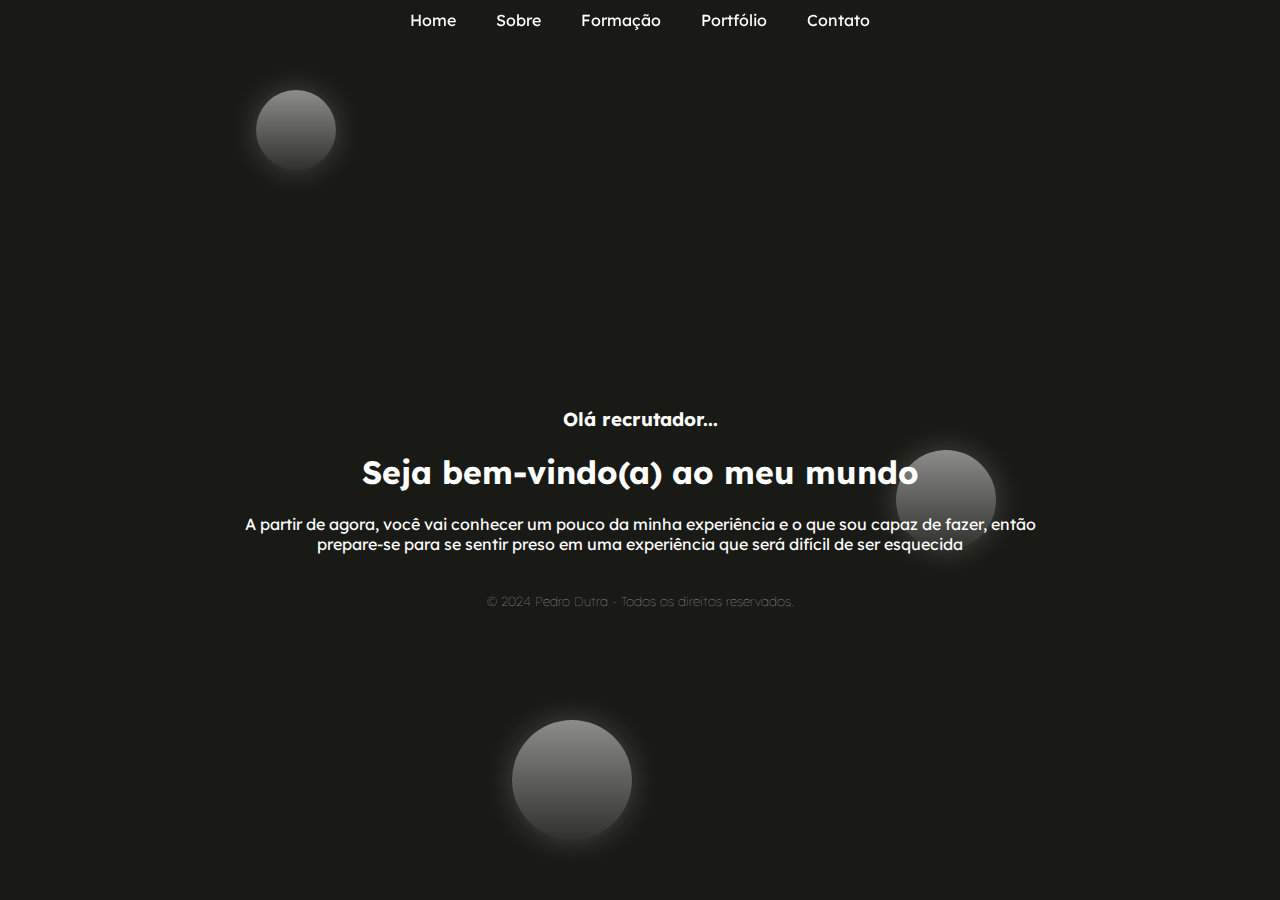
<file: index.html>
<!DOCTYPE html>
<html lang="pt-br">
<head>
    <meta charset="UTF-8">
    <meta name="viewport" content="width=device-width, initial-scale=1.0">
    <title>Portfolio Pedro Dutra</title>
    <link href="https://fonts.googleapis.com/css2?family=Lexend:wght@300;400;600&display=swap" rel="stylesheet">
    <link rel="stylesheet" href="styles.css">
</head>
<body>
    <header>
        <nav>
            <ul>
                <li><a href="index.html">Home</a></li>
                <li><a href="sobre/sobre.html">Sobre</a></li>
                <li><a href="formacao/formacao.html">Formação</a></li>
                <li><a href="portfolio/portfolio.html">Portfólio</a></li>
                <li><a href="contato/contato.html">Contato</a></li>
            </ul>
        </nav>
    </header>

    <main>
        <section>
            <h3>Olá recrutador...</h3>
            <h1>Seja bem-vindo(a) ao meu mundo</h1>
            <p>A partir de agora, você vai conhecer um pouco da minha experiência e o que sou capaz de fazer, então prepare-se para se sentir preso em uma experiência que será difícil de ser esquecida</p>
        </section>
    </main>

    <footer>
        <p>&copy; 2024 Pedro Dutra - Todos os direitos reservados.</p>
    </footer>

    <div class="ball1"></div>
    <div class="ball2"></div>
    <div class="ball3"></div>
</body>
</html>
</file>
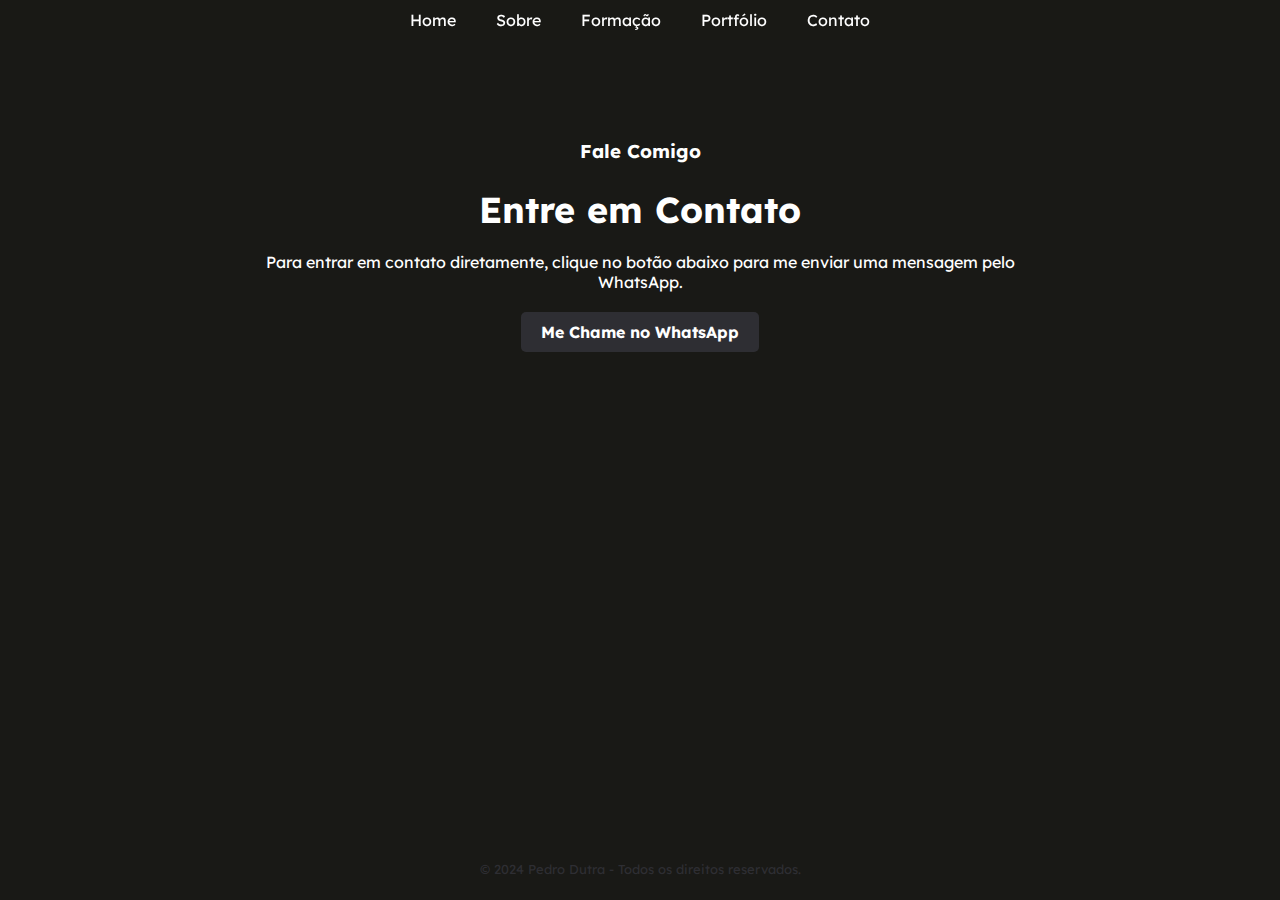
<file: contato/contato.html>
<!DOCTYPE html>
<html lang="pt-br">
<head>
    <meta charset="UTF-8">
    <meta name="viewport" content="width=device-width, initial-scale=1.0">
    <title>Contato - Pedro Dutra</title>
    <link href="https://fonts.googleapis.com/css2?family=Lexend:wght@300;400;600&display=swap" rel="stylesheet">
    <link rel="stylesheet" href="styles.css">
</head>
<body>
    <header>
        <nav>
            <ul>
                <li><a href="../index.html">Home</a></li>
                <li><a href="../sobre/sobre.html">Sobre</a></li>
                <li><a href="../formacao/formacao.html">Formação</a></li>
                <li><a href="../portfolio/portfolio.html">Portfólio</a></li>
                <li><a href="contato.html">Contato</a></li>
            </ul>
        </nav>
    </header>

    <main>
        <section>
            <h3>Fale Comigo</h3>
            <h1>Entre em Contato</h1>
            <p>Para entrar em contato diretamente, clique no botão abaixo para me enviar uma mensagem pelo WhatsApp.</p>
            
            <a href="https://wa.me/5524993197746?text=Olá%20Pedro,%20eu%20gostaria%20de%20discutir%20o%20seguinte:" class="botao" target="_blank">Me Chame no WhatsApp</a>
        </section>
    </main>

    <footer>
        <p>&copy; 2024 Pedro Dutra - Todos os direitos reservados.</p>
    </footer>
</body>
</html>
</file>
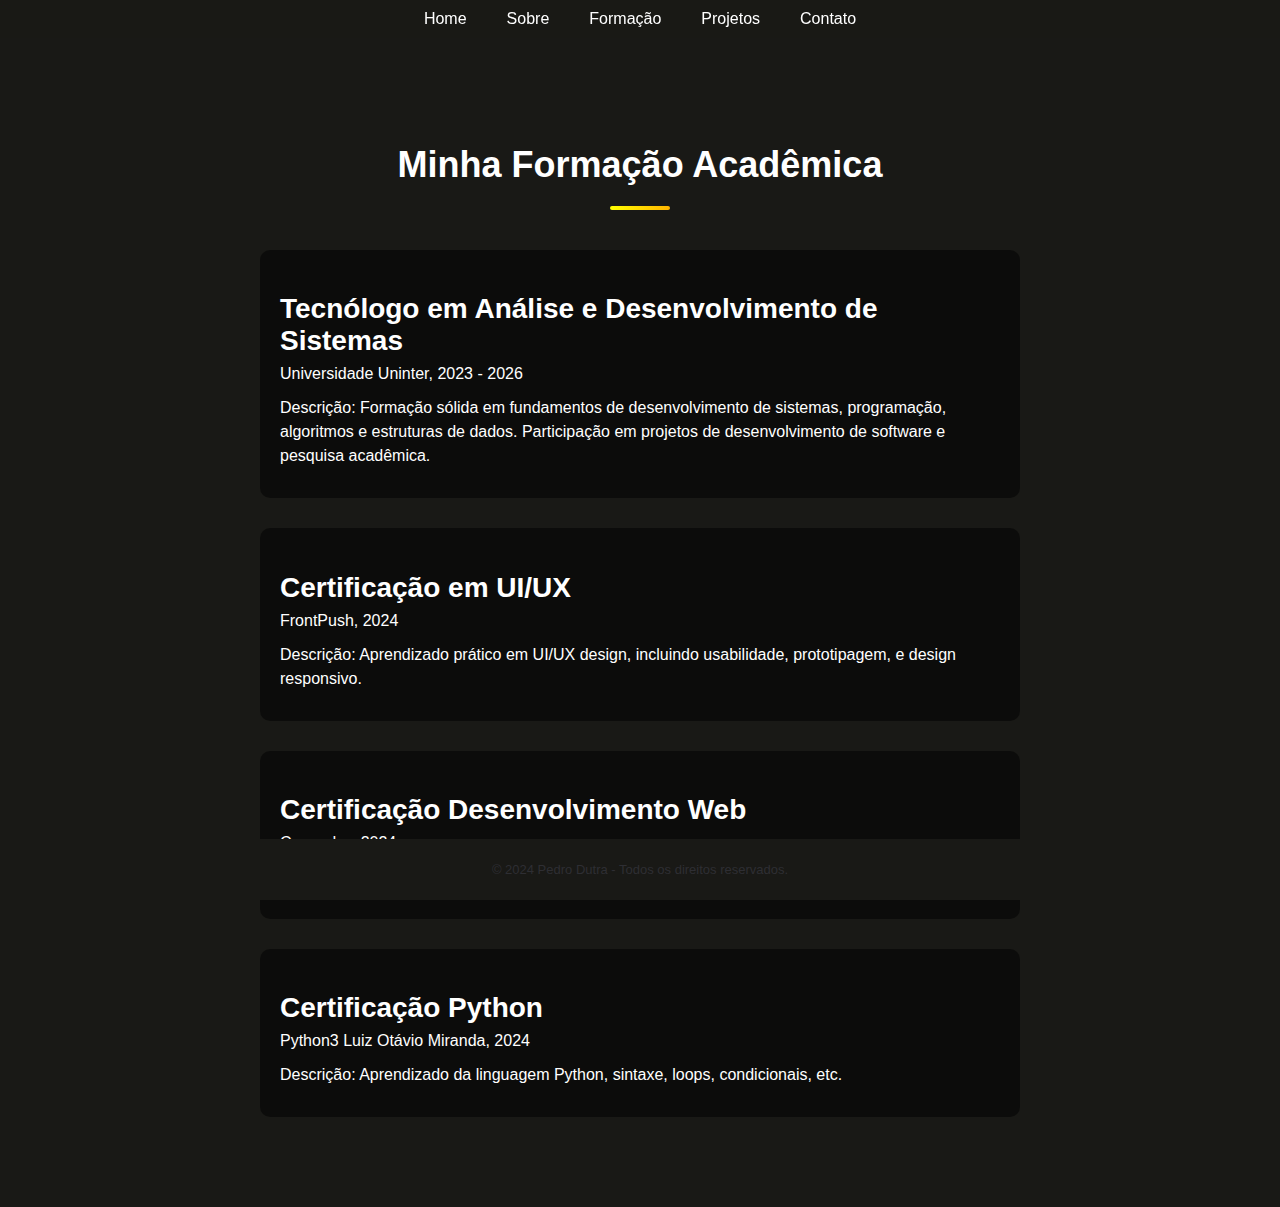
<file: formacao/formacao.html>
<!DOCTYPE html>
<html lang="pt-BR">
<head>
    <meta charset="UTF-8">
    <meta name="viewport" content="width=device-width, initial-scale=1.0">
    <title>Formação - Pedro Dutra</title>
    <link rel="stylesheet" href="estilos.css"> <!-- Link para o CSS principal -->
</head>
<body>

    <!-- HEADER -->
    <header>
        <nav>
            <ul>
                <li><a href="../index.html">Home</a></li>
                <li><a href="../sobre/sobre.html">Sobre</a></li>
                <li><a href="formacao/formacao.html">Formação</a></li>
                <li><a href="../portfolio/portfolio.html">Projetos</a></li>
                <li><a href="../contato/contato.html">Contato</a></li>
            </ul>
        </nav>
    </header>

    <!-- MAIN -->
    <main>
        <section class="formacao">
            <h1>Minha Formação Acadêmica</h1>
            <div class="linha"></div>

            <div class="formacao-item">
                <h2>Tecnólogo em Análise e Desenvolvimento de Sistemas</h2>
                <p>Universidade Uninter, 2023 - 2026</p>
                <p>Descrição: Formação sólida em fundamentos de desenvolvimento de sistemas, programação, algoritmos e estruturas de dados. Participação em projetos de desenvolvimento de software e pesquisa acadêmica.</p>
            </div>

            <div class="formacao-item">
                <h2>Certificação em UI/UX</h2>
                <p>FrontPush, 2024</p>
                <p>Descrição: Aprendizado prático em UI/UX design, incluindo usabilidade, prototipagem, e design responsivo.</p>
            </div>

            <div class="formacao-item">
                <h2>Certificação Desenvolvimento Web</h2>
                <p>Curso.dev, 2024</p>
                <p>Descrição: Aprendizado de várias tecnologias como React.JS, Node.JS, Docker, Git, entre outras.</p>
            </div>

            <div class="formacao-item">
                <h2>Certificação Python</h2>
                <p>Python3 Luiz Otávio Miranda, 2024</p>
                <p>Descrição: Aprendizado da linguagem Python, sintaxe, loops, condicionais, etc.</p>
            </div>
        </section>
    </main>

    <!-- FOOTER -->
    <footer>
        <p>© 2024 Pedro Dutra - Todos os direitos reservados.</p>
    </footer>

</body>
</html>
</file>
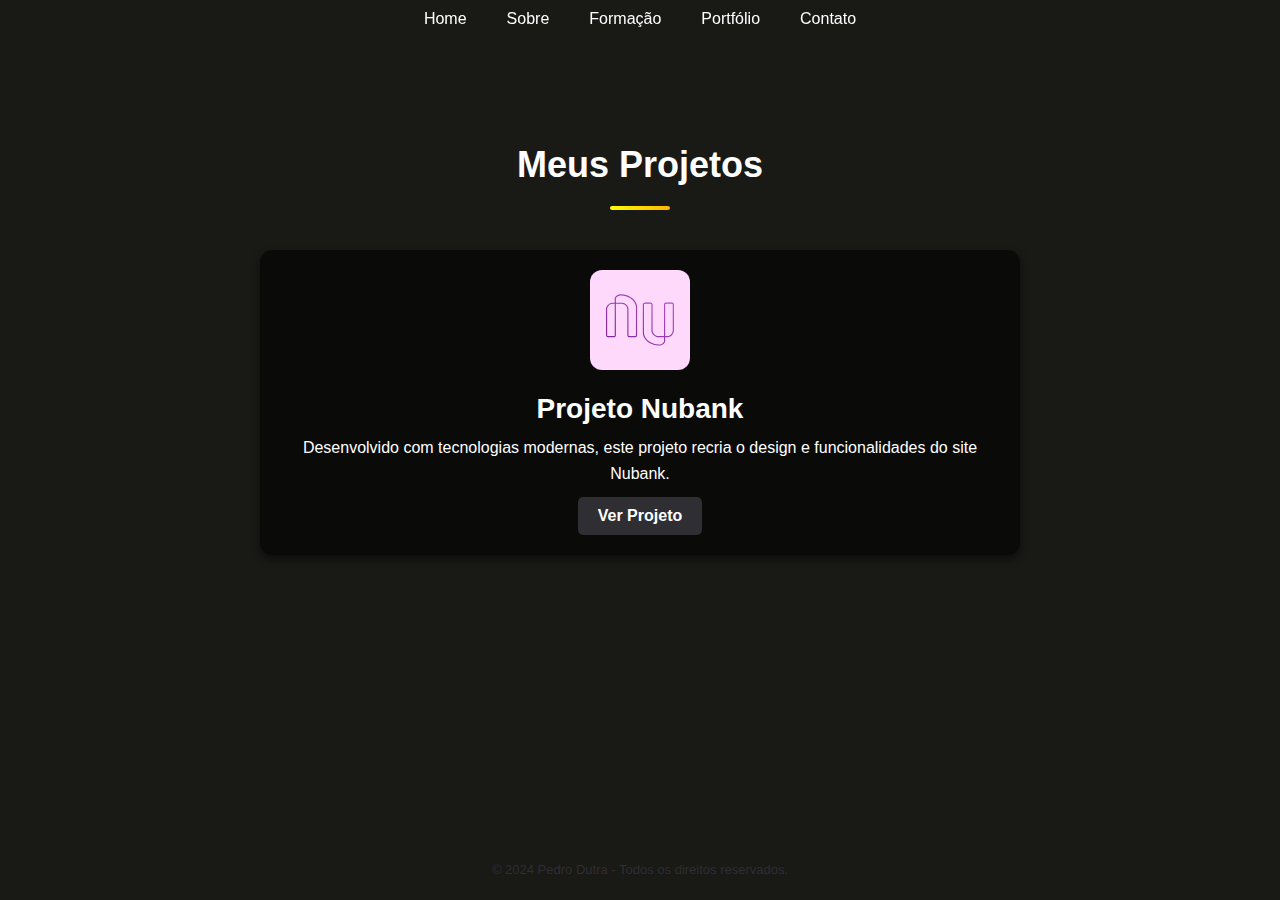
<file: portfolio/portfolio.html>
<!DOCTYPE html>
<html lang="pt-BR">
<head>
    <meta charset="UTF-8">
    <meta name="viewport" content="width=device-width, initial-scale=1.0">
    <title>Projetos - Pedro Dutra</title>
    <link rel="stylesheet" href="estilos1.css">
</head>
<body>

    <!-- HEADER -->
    <header>
        <nav>
            <ul>
                <li><a href="../index.html">Home</a></li>
                <li><a href="../sobre/sobre.html">Sobre</a></li>
                <li><a href="../formacao/formacao.html">Formação</a></li>
                <li><a href="portfolio/portfolio.html">Portfólio</a></li>
                <li><a href="../contato/contato.html">Contato</a></li>
            </ul>
        </nav>
    </header>

    <!-- MAIN -->
    <main>
        <section class="projetos">
            <h1>Meus Projetos</h1>
            <div class="linha"></div>

            <div class="projeto-item">
                <div class="logo-container">
                    <img src="../svgs/Union (1).svg" alt="Logo do Projeto" class="logo">
                </div>
                <h2>Projeto Nubank</h2>
                <p>Desenvolvido com tecnologias modernas, este projeto recria o design e funcionalidades do site Nubank.</p>
                <a href="https://projeto-nubank-chi.vercel.app" class="botao" target="_blank">Ver Projeto</a>
            </div>

            <!-- Adicione mais projetos aqui -->
            
        </section>
    </main>

    <!-- FOOTER -->
    <footer>
        <p>© 2024 Pedro Dutra - Todos os direitos reservados.</p>
    </footer>

</body>
</html>
</file>
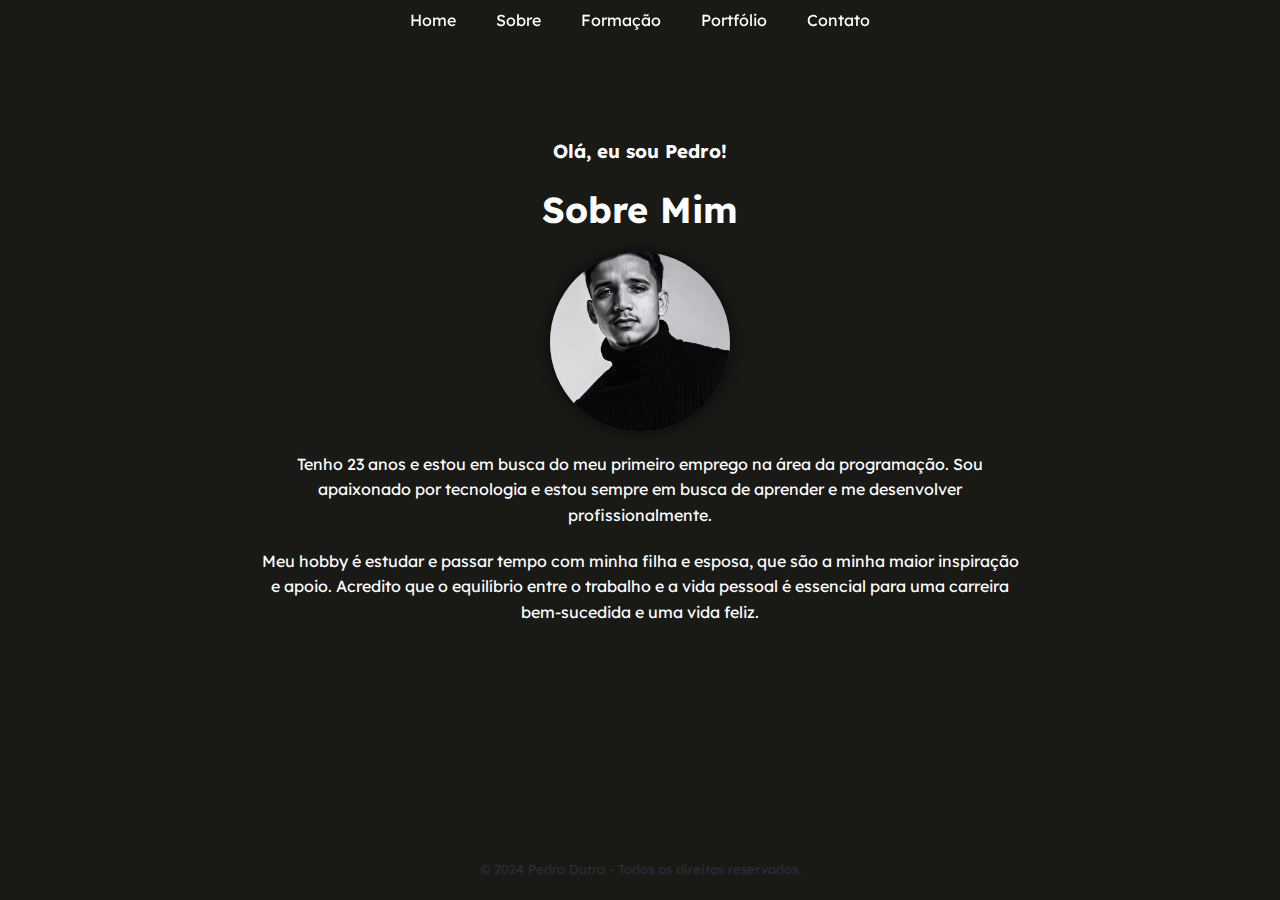
<file: sobre/sobre.html>
<!DOCTYPE html>
<html lang="pt-br">
<head>
    <meta charset="UTF-8">
    <meta name="viewport" content="width=device-width, initial-scale=1.0">
    <title>Sobre Mim - Pedro Dutra</title>
    <link href="https://fonts.googleapis.com/css2?family=Lexend:wght@300;400;600&display=swap" rel="stylesheet">
    <link rel="stylesheet" href="styles.css">
</head>
<body>
    <header>
        <nav>
            <ul>
                <li><a href="../index.html">Home</a></li>
                <li><a href="../sobre/sobre.html">Sobre</a></li>
                <li><a href="../formacao/formacao.html">Formação</a></li>
                <li><a href="../portfolio/portfolio.html">Portfólio</a></li>
                <li><a href="../contato/contato.html">Contato</a></li>
            </ul>
        </nav>
    </header>

    <main>
        <section class="sobre-mim">
            <h3>Olá, eu sou Pedro!</h3>
            <h1>Sobre Mim</h1>
            <div class="foto-container">
                <img src="Imagem do WhatsApp de 2024-08-24 à(s) 18.47.43_64488193.jpg" alt="Foto de Pedro" class="foto">
            </div>
            <p>Tenho 23 anos e estou em busca do meu primeiro emprego na área da programação. Sou apaixonado por tecnologia e estou sempre em busca de aprender e me desenvolver profissionalmente.</p>
            <p>Meu hobby é estudar e passar tempo com minha filha e esposa, que são a minha maior inspiração e apoio. Acredito que o equilíbrio entre o trabalho e a vida pessoal é essencial para uma carreira bem-sucedida e uma vida feliz.</p>
        </section>
    </main>

    <footer>
        <p>&copy; 2024 Pedro Dutra - Todos os direitos reservados.</p>
    </footer>
</body>
</html>
</file>
<file: styles.css>
/* Olá avaliador, bom eu não sou muito bom comentando, então irei arrancar de voce boas risadas, bom trabalho e tmj!
OBS: Me da nota alta, pelo amor de Deus
decidi fazer a estilização em arquivos separados pois
estou acostumado a utilizar sass e não gosto de arquivos grande */


body {
    font-family: 'Lexend', sans-serif;
    margin: 0;
    padding: 0;
    background-color: #191916;
    color: white;
    overflow: hidden;
    display: flex;
    flex-direction: column;
    align-items: center;
    justify-content: center;
    height: 100vh;
}

header {
    width: 100%;
    background: rgba(25, 25, 22, 0.1);
    position: fixed;
    top: 0;
    left: 0;
    padding: 10px 0;
    z-index: 1000;
}

nav ul {
    list-style: none;
    display: flex;
    justify-content: center;
    margin: 0;
    padding: 0;
}

nav ul li {
    margin: 0 0px;
    position: relative;
}

nav ul li a {
    color: white;
    text-decoration: none;
    font-weight: 400;
    padding: 10px 20px;
    transition: all 0.3s ease;
    position: relative;
    z-index: 10;
}

nav ul li a::before {    /* Apesar de você já saber, vou explicar, todos os <li> daqui pra frente estão sendo estilizados o hover */
    content: '';
    position: absolute;
    bottom: 0;
    left: 50%;
    width: 0;
    height: 2px;
    background-color: #f37712;
    transition: width 0.3s ease, left 0.3s ease;
}

nav ul li a:hover::before {
    width: 100%;
    left: 0;
}

nav ul li a:hover {
    color: #f37712;
    transform: scale(1.1);
}

main {
    margin-top: 100px;
    text-align: center;
    max-width: 800px;
    padding: 20px;
}

footer {
    position: relative;
    bottom: 10px;
    width: 100%;
    text-align: center;
    color: rgba(255, 255, 255, 0.6);
    font-size: small;
    font-weight: lighter;
}

.ball1, .ball2, .ball3 {  /* Essas aqui são as bolas que coloquei rodando pra um lado e pro outro */
    position: absolute;
    border-radius: 50%;
    background: linear-gradient(rgba(255, 255, 255, 0.5), rgba(255, 255, 255, 0.1));
    box-shadow: 0 0 30px rgba(255, 255, 255, 0.2);
}

.ball1 {
    width: 80px;
    height: 80px;
    top: 10%;
    left: 20%;
    animation: moveBall1 12s infinite alternate ease-in-out;
}

.ball2 {
    width: 100px;
    height: 100px;
    top: 50%;
    left: 70%;
    animation: moveBall2 18s infinite alternate ease-in-out;
}

.ball3 {
    width: 120px;
    height: 120px;
    top: 80%;
    left: 40%;
    animation: moveBall3 22s infinite alternate ease-in-out;
}

/* A seguir vem a estilização dos keyframes das bolas :) */

@keyframes moveBall1 {
    0% {
        transform: translate(-50%, -50%) scale(1);
    }
    100% {
        transform: translate(300%, 300%) scale(1.2);
    }
}

@keyframes moveBall2 {
    0% {
        transform: translate(-50%, -50%) scale(1);
    }
    100% {
        transform: translate(-300%, -300%) scale(0.8);
    }
}

@keyframes moveBall3 {
    0% {
        transform: translate(-50%, -50%) scale(1);
    }
    100% {
        transform: translate(400%, -400%) scale(1.1);
    }
}
</file>
<file: contato/styles.css>
body {
    display: flex;
    flex-direction: column;
    justify-content: center;
    align-items: center;
    font-family: "Lexend", sans-serif;
    font-optical-sizing: auto;
    margin: 0;
    padding: 0;
    background-color: #191916;
    color: white;
    position: relative;
    overflow-x: hidden;
}

header {
    width: 100%;
    background: rgba(25, 25, 22, 0.1);
    position: fixed;
    top: 0;
    left: 0;
    padding: 10px 0;
    z-index: 1000;
}

nav ul {
    list-style: none;
    display: flex;
    justify-content: center;
    margin: 0;
    padding: 0;
}

nav ul li {
    margin: 0 0px;
    position: relative;
}

nav ul li a {
    color: white;
    text-decoration: none;
    font-weight: 400;
    padding: 10px 20px;
    transition: all 0.3s ease;
    position: relative;
    z-index: 10;
}

nav ul li a::before {
    content: '';
    position: absolute;
    bottom: 0;
    left: 50%;
    width: 0;
    height: 2px;
    background-color: #f37712;
    transition: width 0.3s ease, left 0.3s ease;
}

nav ul li a:hover::before {
    width: 100%;
    left: 0;
}

nav ul li a:hover {
    color: #f37712;
    transform: scale(1.1);
}

main {
    max-width: 800px;
    padding: 80px 20px 20px;
    text-align: center;
}

section {
    padding: 40px 20px;
}

section h1 {
    font-size: 36px;
    margin-bottom: 20px;
}

section p {
    margin: 20px 0;
}

.botao {
    display: inline-block;
    padding: 10px 20px;
    background-color: #2e2e33;
    color: white;
    text-decoration: none;
    font-weight: bold;
    border-radius: 5px;
    transition: 0.3s ease;
}

.botao:hover {
    background-color: #444;
}

footer {
    color: #2e2e33;
    text-align: center;
    padding: 10px 0;
    font-size: small;
    position: fixed;
    bottom: 0;
    width: 100%;
    background-color: #191916;
}
</file>
<file: formacao/estilos.css>
body {
    display: flex;
    flex-direction: column;
    justify-content: center;
    align-items: center;
    font-family: "Lexend", sans-serif;
    font-optical-sizing: auto;
    margin: 0;
    padding: 0;
    background-color: #191916;
    color: white;
    position: relative;
    overflow-x: hidden; /* Para evitar rolagem horizontal */
}

header {
    width: 100%;
    background: rgba(25, 25, 22, 0.1);
    position: fixed;
    top: 0;
    left: 0;
    padding: 10px 0;
    z-index: 1000;
}

nav ul {
    list-style: none;
    display: flex;
    justify-content: center;
    margin: 0;
    padding: 0;
}

nav ul li {
    margin: 0 0px;
    position: relative;
}

nav ul li a {
    color: white;
    text-decoration: none;
    font-weight: 400;
    padding: 10px 20px;
    transition: all 0.3s ease;
    position: relative;
    z-index: 10;
}

nav ul li a::before {
    content: '';
    position: absolute;
    bottom: 0;
    left: 50%;
    width: 0;
    height: 2px;
    background-color: #f37712;
    transition: width 0.3s ease, left 0.3s ease;
}

nav ul li a:hover::before {
    width: 100%;
    left: 0;
}

nav ul li a:hover {
    color: #f37712;
    transform: scale(1.1);
}

main {
    max-width: 800px;
    padding: 80px 20px 20px; 
    text-align: left;
    margin: 0 auto; /* Centralizar o main */
}

.formacao {
    padding: 40px 20px;
}

.formacao h1 {
    font-size: 36px;
    margin-bottom: 20px;
    text-align: center;
}

.linha {
    width: 60px;
    height: 4px;
    background-image: linear-gradient(to left, blue, orangered, yellow);
    background-size: 500% 100%; 
    border-radius: 12px;
    margin: 0 auto 40px auto;
    animation: degrade 3s infinite alternate;
}

@keyframes degrade {
    0% {
        background-position-x: 0%;
    }
    50% {
        background-position-x: 50%;
    }
    100% {
        background-position-x: 100%;
    }
}

.formacao-item {
    margin-bottom: 30px;
    background-color: rgba(0, 0, 0, 0.5); /* Fundo semitransparente para melhor leitura */
    padding: 20px;
    border-radius: 10px;
}

.formacao-item h2 {
    font-size: 28px;
    margin-bottom: 5px;
}

.formacao-item p {
    margin: 5px 0 10px 0;
    line-height: 1.5;
}

footer {
    color: #2e2e33;
    text-align: center;
    padding: 10px 0;
    font-size: small;
    position: fixed;
    bottom: 0;
    width: 100%;
    background-color: #191916; /* Fundo para o footer não ficar transparente */
}
</file>
<file: portfolio/estilos1.css>
body {
    display: flex;
    flex-direction: column;
    justify-content: center;
    align-items: center;
    font-family: "Lexend", sans-serif;
    font-optical-sizing: auto;
    margin: 0;
    padding: 0;
    background-color: #191916;
    color: white;
    position: relative; /* Para que tudo que esteja dentro do body tenha posição relativa a ele */
}

header {
    width: 100%;
    background: rgba(25, 25, 22, 0.1);
    position: fixed;
    top: 0;
    left: 0;
    padding: 10px 0;
    z-index: 1000; /* Para deixar o cabeçalho sempre acima */
}

nav ul {
    list-style: none;
    display: flex;
    justify-content: center;
    margin: 0;
    padding: 0;
}

nav ul li {
    margin: 0 0px;
    position: relative;
}

nav ul li a {
    color: white;
    text-decoration: none;
    font-weight: 400;
    padding: 10px 20px;
    transition: all 0.3s ease;
    position: relative;
    z-index: 10;
}

nav ul li a::before {
    content: '';
    position: absolute;
    bottom: 0;
    left: 50%;
    width: 0;
    height: 2px;
    background-color: #f37712;
    transition: width 0.3s ease, left 0.3s ease;
}

nav ul li a:hover::before {
    width: 100%;
    left: 0;
}

nav ul li a:hover {
    color: #f37712;
    transform: scale(1.1);
}
main {
    max-width: 800px;
    padding: 80px 20px 20px;
    text-align: center;
}

.projetos {
    padding: 40px 20px;
}

.projetos h1 {
    font-size: 36px;
    margin-bottom: 20px;
}

/* Aqui eu defini um gradiente para a linha que coloquei com intuito de fazer um keyframe infinite
para parecer que existe um degrade infinito */

.linha {
    width: 60px;
    height: 4px;
    background-image: linear-gradient(to left, blue, orangered, yellow);
    background-size: 500% 100%;
    border-radius: 12px;
    margin: 0 auto 40px auto;
    animation: degrade 3s infinite alternate;
}

@keyframes degrade {
    0% {
        background-position-x: 0%;
    }
    50% {
        background-position-x: 50%;
    }
    100% {
        background-position-x: 100%;
    }
}

.projeto-item {
    background: rgba(0, 0, 0, 0.6);
    border-radius: 12px;
    padding: 20px;
    margin-bottom: 30px;
    box-shadow: 0 4px 8px rgba(0, 0, 0, 0.5);
    transition: 0.3s ease;
}

.projeto-item:hover {
    background: rgba(0, 0, 0, 0.8);
    box-shadow: 0 6px 12px rgba(0, 0, 0, 0.7);
}

.logo-container {
    width: 100px;
    height: 100px;
    margin: 0 auto 20px;
    background: #ffd9fc;
    display: flex;
    justify-content: center;
    align-items: center;
    border-radius: 12px;
    overflow: hidden;
}

.logo {
    max-width: 100%;
    max-height: 100%;
}

.projeto-item h2 {
    font-size: 28px;
    margin-bottom: 10px;
}

.projeto-item p {
    margin: 10px 0;
    line-height: 1.6;
}

.botao {
    display: inline-block;
    padding: 10px 20px;
    background-color: #2e2e33;
    color: white;
    text-decoration: none;
    font-weight: bold;
    border-radius: 5px;
    transition: 0.3s ease;
}

.botao:hover {
    background-color: #444;
}

footer {
    color: #2e2e33;
    text-align: center;
    padding: 10px 0;
    font-size: small;
    position: fixed;
    bottom: 0;
    width: 100%;
    background-color: #191916;
}
</file>
<file: sobre/styles.css>
body {
    display: flex;
    flex-direction: column;
    justify-content: center;
    align-items: center;
    font-family: "Lexend", sans-serif;
    font-optical-sizing: auto;
    margin: 0;
    padding: 0;
    background-color: #191916;
    color: white;
    position: relative;
    overflow-x: hidden;
}

header {
    width: 100%;
    background: rgba(25, 25, 22, 0.1);
    position: fixed;
    top: 0;
    left: 0;
    padding: 10px 0;
    z-index: 1000;
}

nav ul {
    list-style: none;
    display: flex;
    justify-content: center;
    margin: 0;
    padding: 0;
}

nav ul li {
    margin: 0 0px;
    position: relative;
}

nav ul li a {
    color: white;
    text-decoration: none;
    font-weight: 400;
    padding: 10px 20px;
    transition: all 0.3s ease;
    position: relative;
    z-index: 10;
}

nav ul li a::before {
    content: '';
    position: absolute;
    bottom: 0;
    left: 50%;
    width: 0;
    height: 2px;
    background-color: #f37712;
    transition: width 0.3s ease, left 0.3s ease;
}

nav ul li a:hover::before {
    width: 100%;
    left: 0;
}

nav ul li a:hover {
    color: #f37712;
    transform: scale(1.1);
}

main {
    max-width: 800px;
    padding: 80px 20px 20px;
    text-align: center;
}

.sobre-mim {
    padding: 40px 20px;
}

.sobre-mim h1 {
    font-size: 36px;
    margin-bottom: 20px;
}

.sobre-mim p {
    margin: 20px 0;
    line-height: 1.6;
}

.foto-container {
    margin: 0 auto 20px;
    width: 180px;
    height: 180px;
    border-radius: 50%;
    background: linear-gradient(45deg, rgba(255, 0, 150, 0.6), rgba(0, 204, 255, 0.6), rgba(255, 0, 204, 0.6), rgba(0, 255, 255, 0.6));
    background-size: 400% 400%;
    box-shadow: 0 0 15px rgba(0, 0, 0, 0.7);
    display: flex;
    justify-content: center;
    align-items: center;
    position: relative;
    overflow: hidden;
}

.foto-container::before {
    content: '';
    position: absolute;
    top: 0;
    left: 0;
    width: 100%;
    height: 100%;
    border-radius: 50%;
    background: radial-gradient(circle, transparent, rgba(0, 0, 0, 0.5));
    z-index: 1;
}

.foto {
    width: 100%;
    height: auto;
    object-fit: cover;
    position: relative;
    z-index: 2;
}

footer {
    color: #2e2e33;
    text-align: center;
    padding: 10px 0;
    font-size: small;
    position: fixed;
    bottom: 0;
    width: 100%;
    background-color: #191916;
}
</file>
